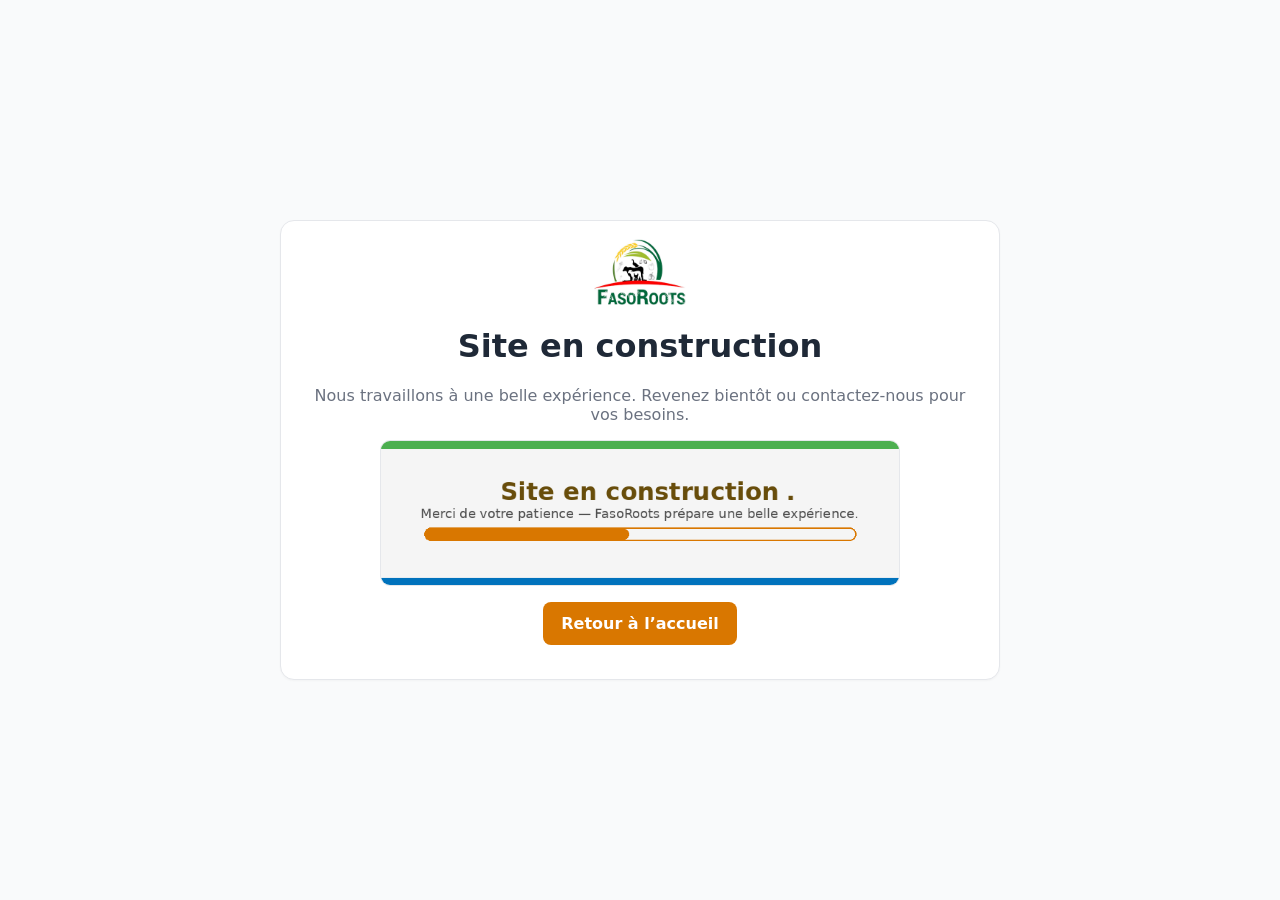
<file: construction.html>
<!doctype html>
<html lang="fr"><head><meta charset="utf-8"><meta name="viewport" content="width=device-width, initial-scale=1"><title>FasoRoots — Site en construction</title><link rel="stylesheet" href="styles.css"></head>
<body style="display:grid; place-items:center; min-height:100vh; background: var(--bg-alt)">
  <div class="card" style="max-width:720px; text-align:center">
    <img src="assets/logo_fasoroots.png" alt="Logo FasoRoots" style="width:92px; margin:0 auto 12px"/>
    <h1>Site en construction</h1>
    <p style="color:var(--muted)">Nous travaillons à une belle expérience. Revenez bientôt ou contactez‑nous pour vos besoins.</p>
    <img src="assets/site_construction.gif" alt="Construction" style="width:100%; max-width:520px; margin: 10px auto; border-radius: 10px; border:1px solid var(--border)"/>
    <p><a class="btn btn-primary" href="index.html">Retour à l’accueil</a></p>
  </div>
</body></nhtml>
</file>
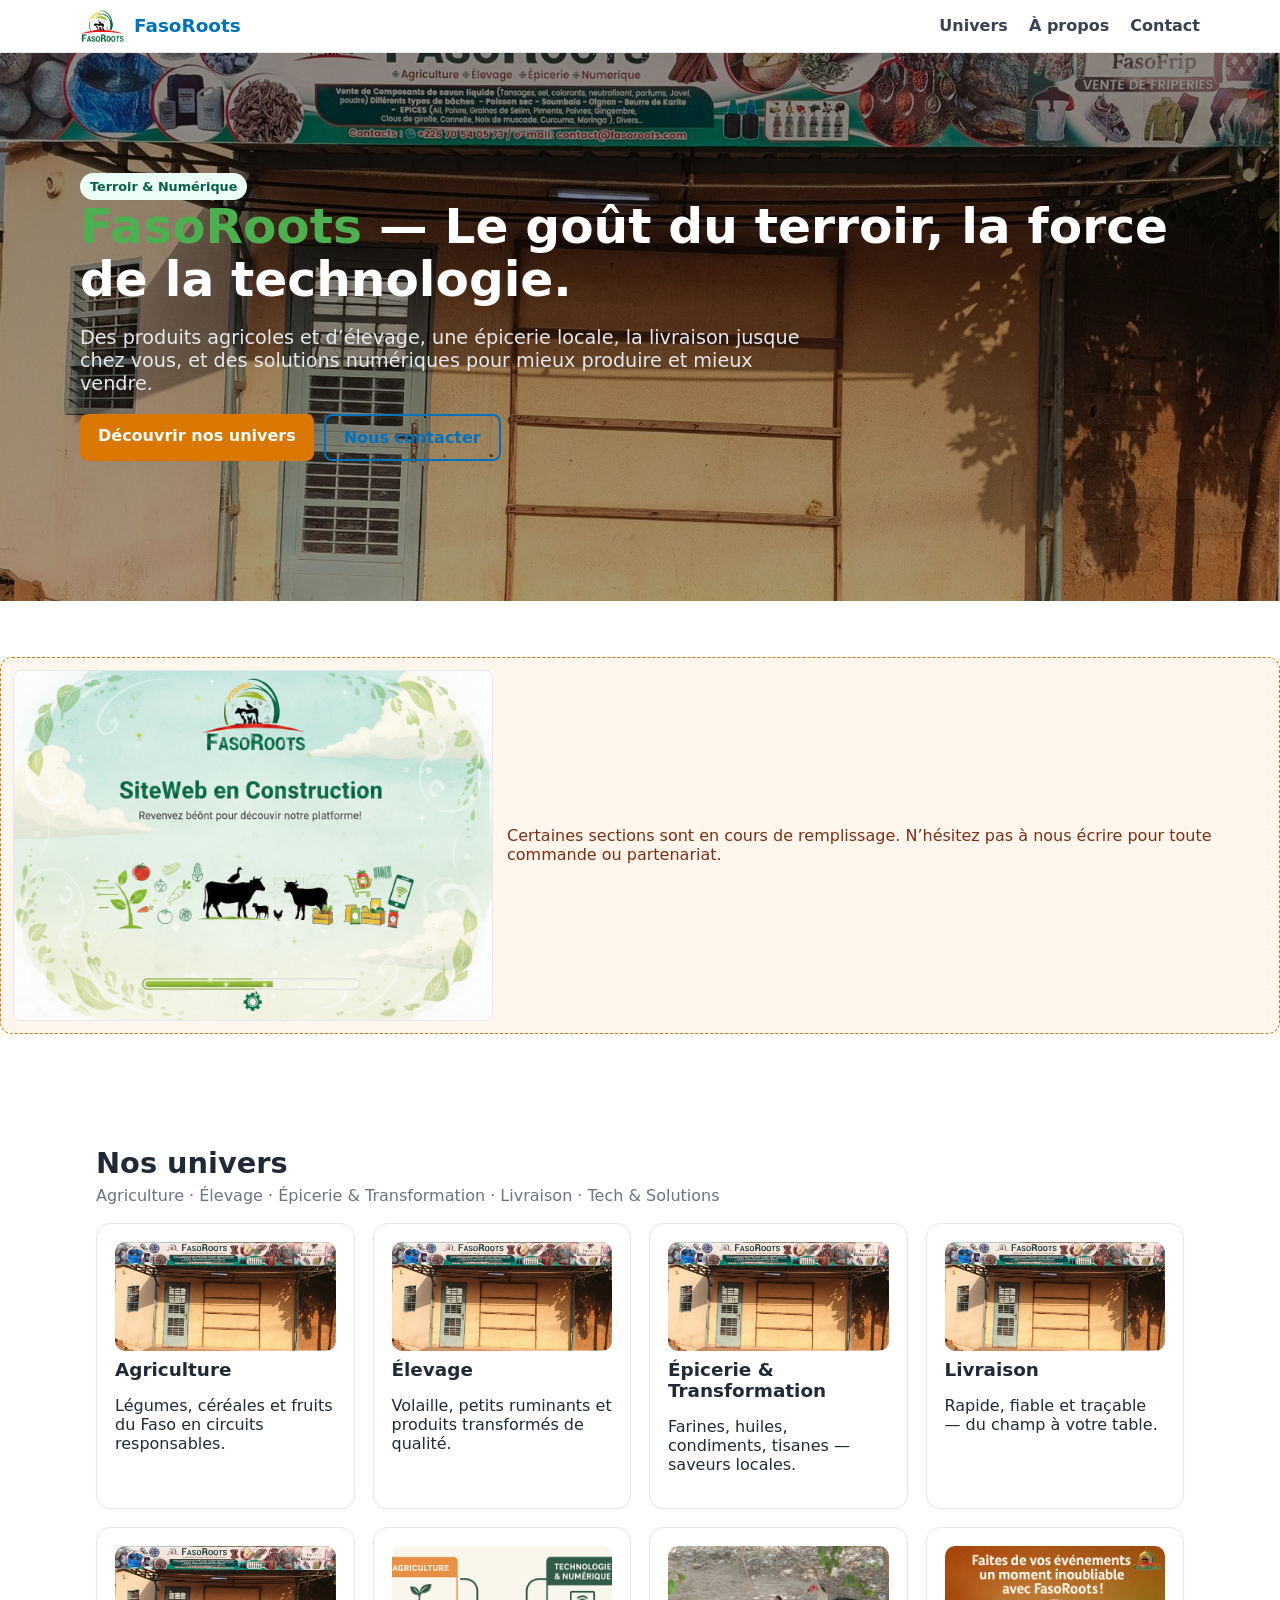
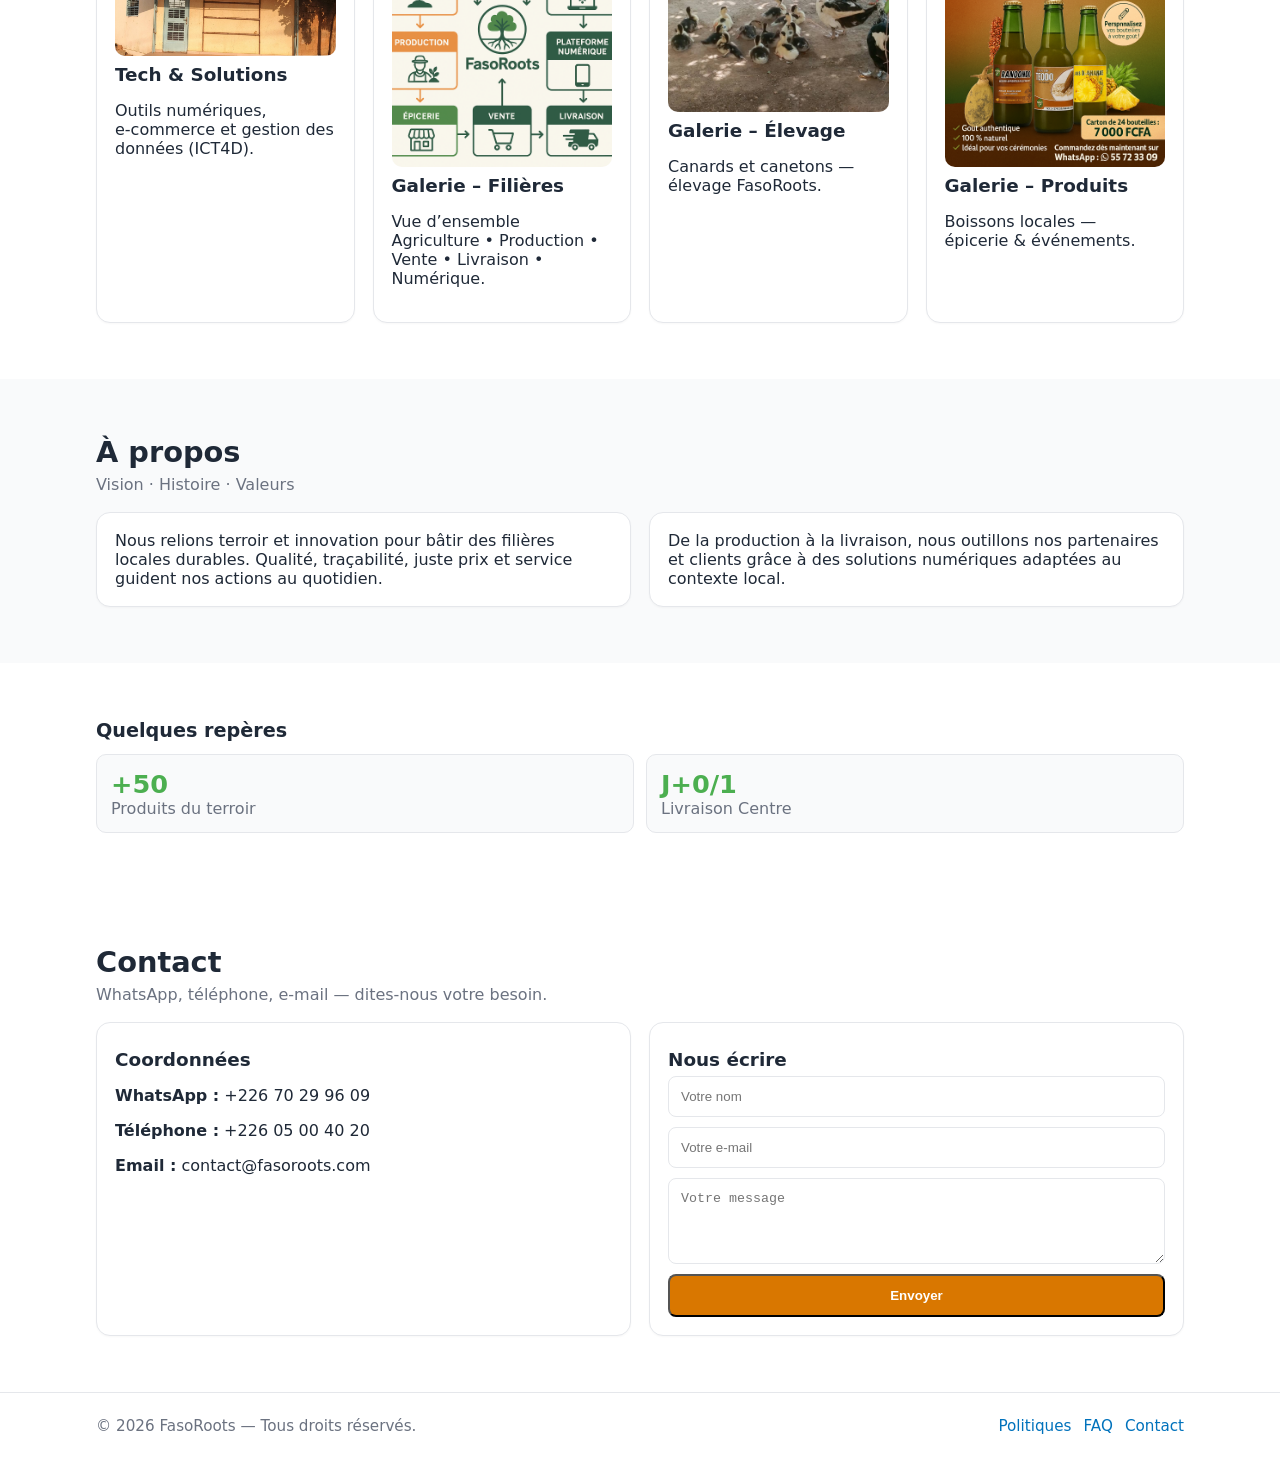
<file: indexbkp.html>
<!DOCTYPE html>

<html lang="fr">
<head>
<meta charset="utf-8"/>
<meta content="width=device-width, initial-scale=1" name="viewport"/>
<title>FasoRoots — Terroir &amp; Technologie</title>
<meta content="FasoRoots : agriculture, élevage, épicerie, livraison et solutions numériques. Qualité, traçabilité, service — Burkina Faso." name="description"/>
<link href="assets/favicon.png" rel="icon" type="image/png"/>
<link href="styles.css" rel="stylesheet"/>
<meta content="#4CAF50" name="theme-color"/>
</head>
<body>
<header>
<div class="container nav">
<a class="brand" href="#"><img alt="Logo FasoRoots" src="assets/logo_fasoroots.png"/> FasoRoots</a>
<nav class="menu">
<a href="#univers">Univers</a>
<a href="#apropos">À propos</a>
<a href="#contact">Contact</a>
</nav>
</div>
</header>
<section aria-label="FasoRoots" class="hero" role="banner">
<div class="overlay">
<div class="container content">
<span class="badge">Terroir &amp; Numérique</span>
<h1><span style="color:var(--vert)">FasoRoots</span> — Le goût du terroir, la force de la technologie.</h1>
<p>Des produits agricoles et d’élevage, une épicerie locale, la livraison jusque chez vous, et des solutions numériques pour mieux produire et mieux vendre.</p>
<div style="margin-top:18px; display:flex; gap:10px; flex-wrap:wrap;">
<a class="btn btn-primary" href="#univers">Découvrir nos univers</a>
<a class="btn btn-outline" href="#contact">Nous contacter</a>
</div>
</div>
</div>
</section>
<section class="section">
<div class="notice">

          <img alt="Site en construction" src="assets/FasoRoots_Construction1.png" style="width:480px; height:auto; border-radius:8px; border:1px solid var(--border); background:#fff;"/>

          Certaines sections sont en cours de remplissage. N’hésitez pas à nous écrire pour toute commande ou partenariat.
      
</div>

</section>
<section class="section" id="univers">
<div class="container">
<h2 style="font-size:1.8rem; margin:0 0 6px">Nos univers</h2>
<p style="color:var(--muted); margin:0 0 18px">Agriculture · Élevage · Épicerie &amp; Transformation · Livraison · Tech &amp; Solutions</p>
<div class="cards">
<article class="card">
<img alt="Agriculture" src="assets/storefront.jpg" style="border-radius:10px"/>
<h3>Agriculture</h3>
<p>Légumes, céréales et fruits du Faso en circuits responsables.</p>
</article>
<article class="card">
<img alt="Élevage" src="assets/storefront.jpg" style="border-radius:10px"/>
<h3>Élevage</h3>
<p>Volaille, petits ruminants et produits transformés de qualité.</p>
</article>
<article class="card">
<img alt="Épicerie" src="assets/storefront.jpg" style="border-radius:10px"/>
<h3>Épicerie &amp; Transformation</h3>
<p>Farines, huiles, condiments, tisanes — saveurs locales.</p>
</article>
<article class="card">
<img alt="Livraison" src="assets/storefront.jpg" style="border-radius:10px"/>
<h3>Livraison</h3>
<p>Rapide, fiable et traçable — du champ à votre table.</p>
</article>
<article class="card">
<img alt="Tech &amp; Solutions" src="assets/storefront.jpg" style="border-radius:10px"/>
<h3>Tech &amp; Solutions</h3>
<p>Outils numériques, e‑commerce et gestion des données (ICT4D).</p>
</article>
<article class="card"><img alt="Galerie – Filières" src="assets/gallery_flow.png" style="border-radius:10px"/><h3>Galerie – Filières</h3><p>Vue d’ensemble Agriculture • Production • Vente • Livraison • Numérique.</p></article><article class="card"><img alt="Galerie – Élevage" src="assets/gallery_ducks.jpg" style="border-radius:10px"/><h3>Galerie – Élevage</h3><p>Canards et canetons — élevage FasoRoots.</p></article><article class="card"><img alt="Galerie – Produits" src="assets/gallery_drinks.png" style="border-radius:10px"/><h3>Galerie – Produits</h3><p>Boissons locales — épicerie &amp; événements.</p></article></div>
</div>
</section>
<section class="section" id="apropos" style="background:var(--bg-alt)">
<div class="container">
<h2 style="font-size:1.8rem; margin:0 0 6px">À propos</h2>
<p style="color:var(--muted); margin:0 0 18px">Vision · Histoire · Valeurs</p>
<div class="cards">
<div class="card">Nous relions terroir et innovation pour bâtir des filières locales durables. Qualité, traçabilité, juste prix et service guident nos actions au quotidien.</div>
<div class="card">De la production à la livraison, nous outillons nos partenaires et clients grâce à des solutions numériques adaptées au contexte local.</div>
</div>
</div>
</section>
<section class="section">
<div class="container">
<h2 style="font-size:1.2rem; margin:0 0 12px">Quelques repères</h2>
<div class="kpis">
<div class="kpi"><strong style="font-size:1.6rem; color:var(--vert)">+50</strong><br/><span style="color:var(--muted)">Produits du terroir</span></div>
<div class="kpi"><strong style="font-size:1.6rem; color:var(--vert)">J+0/1</strong><br/><span style="color:var(--muted)">Livraison Centre</span></div>
</div>
</div>
</section>
<section class="section" id="contact">
<div class="container">
<h2 style="font-size:1.8rem; margin:0 0 6px">Contact</h2>
<p style="color:var(--muted); margin:0 18px 18px 0">WhatsApp, téléphone, e‑mail — dites‑nous votre besoin.</p>
<div class="cards">
<div class="card">
<h3>Coordonnées</h3>
<p><strong>WhatsApp :</strong> +226 70 29 96 09</p>
<p><strong>Téléphone :</strong> +226 05 00 40 20</p>
<p><strong>Email :</strong> contact@fasoroots.com</p>
</div>
<div class="card">
<h3>Nous écrire</h3>
<form onsubmit="event.preventDefault(); alert('Merci ! Nous revenons vers vous rapidement.');">
<div style="display:grid; gap:10px">
<input placeholder="Votre nom" required="" style="padding:12px; border:1px solid var(--border); border-radius:8px"/>
<input placeholder="Votre e‑mail" required="" style="padding:12px; border:1px solid var(--border); border-radius:8px" type="email"/>
<textarea placeholder="Votre message" required="" rows="4" style="padding:12px; border:1px solid var(--border); border-radius:8px"></textarea>
<button class="btn btn-primary" type="submit">Envoyer</button>
</div>
</form>
</div>
</div>
</div>
</section>
<footer class="footer">
<div class="container" style="display:flex; gap:10px; align-items:center; justify-content:space-between; flex-wrap:wrap;">
<div>© <span id="year"></span> FasoRoots — Tous droits réservés.</div>
<div style="display:flex; gap:12px"><a href="#">Politiques</a><a href="#">FAQ</a><a href="#contact">Contact</a></div>
</div>
</footer>
<script src="app.js"></script>
<script>document.getElementById('year').textContent = new Date().getFullYear();</script>
</body>
</html>
</file>
<file: styles.css>
:root {
  --vert:#4CAF50; --ocre:#D97700; --brun:#684D0B; --bleu:#0072BC; --bleu2:#0f89a1; --blanc:#FFFFFF;
  --text:#1f2937; --muted:#6b7280; --bg:#ffffff; --bg-alt:#f9fafb; --border:#e5e7eb;
}
* { box-sizing: border-box; }
html, body { margin:0; padding:0; font-family: system-ui, -apple-system, Segoe UI, Roboto, Ubuntu, Cantarell, 'Helvetica Neue', Arial, 'Noto Sans', 'Liberation Sans', sans-serif; color: var(--text); background: var(--bg); }
img { max-width: 100%; display:block; }
a { color: var(--bleu); text-decoration: none; }
a:hover { color: var(--bleu2); }
.container { max-width: 1120px; margin: 0 auto; padding: 0 16px; }
header { position: sticky; top:0; background: rgba(255,255,255,0.9); backdrop-filter: blur(6px); border-bottom:1px solid var(--border); z-index: 50; }
.nav { display:flex; align-items:center; justify-content:space-between; padding: 10px 0; }
.brand { display:flex; align-items:center; gap:10px; font-weight:700; font-size: 1.15rem; }
.brand img { width:44px; height:auto; }
.menu {}
.menu a { margin-left: 16px; font-weight:600; color:#374151; }
.btn { display:inline-block; padding: 12px 18px; border-radius: 8px; font-weight:700; }
.btn-primary { background: var(--ocre); color:#fff; }
.btn-primary:hover { background: var(--brun); }
.btn-outline { border:2px solid var(--bleu); color: var(--bleu); }
.btn-outline:hover { background: var(--bleu); color:#fff; }
.hero { background: url('assets/storefront.jpg') center/cover no-repeat; }
.hero .overlay { background: linear-gradient(180deg, rgba(0,0,0,0.45), rgba(0,0,0,0.35)); }
.hero .content { color:#fff; padding: 80px 0; }
.hero h1 { font-size: clamp(32px, 3.8vw, 56px); line-height: 1.1; margin: 0; }
.hero p { font-size: clamp(16px, 1.5vw, 20px); color: #e5e7eb; max-width: 720px; }
.section { padding: 56px 0; }
.cards { display:grid; gap: 18px; grid-template-columns: repeat(auto-fit, minmax(240px, 1fr)); }
.card { border:1px solid var(--border); border-radius:14px; padding:18px; background:#fff; box-shadow: 0 1px 2px rgba(0,0,0,0.03); }
.card h3 { margin: 8px 0 6px; font-size: 1.15rem; }
.badge { display:inline-block; padding:6px 10px; border-radius:999px; background: #ecfdf5; color:#065f46; font-weight:700; font-size: 0.8rem; }
.kpis { display:grid; grid-template-columns: repeat(2, 1fr); gap: 12px; }
.kpi { background: var(--bg-alt); padding: 14px; border-radius: 10px; border:1px solid var(--border); }
.footer { border-top: 1px solid var(--border); padding: 24px 0; color: #6b7280; font-size: 0.95rem; }
.notice { display:flex; justify-content: center; align-items:center; gap:14px; border:1px dashed var(--ocre); background: #fff7ed; color:#7c2d12; padding: 12px; border-radius: 12px; }
@media (min-width: 900px) { .hero .content { padding: 120px 0 140px; } }
</file>
